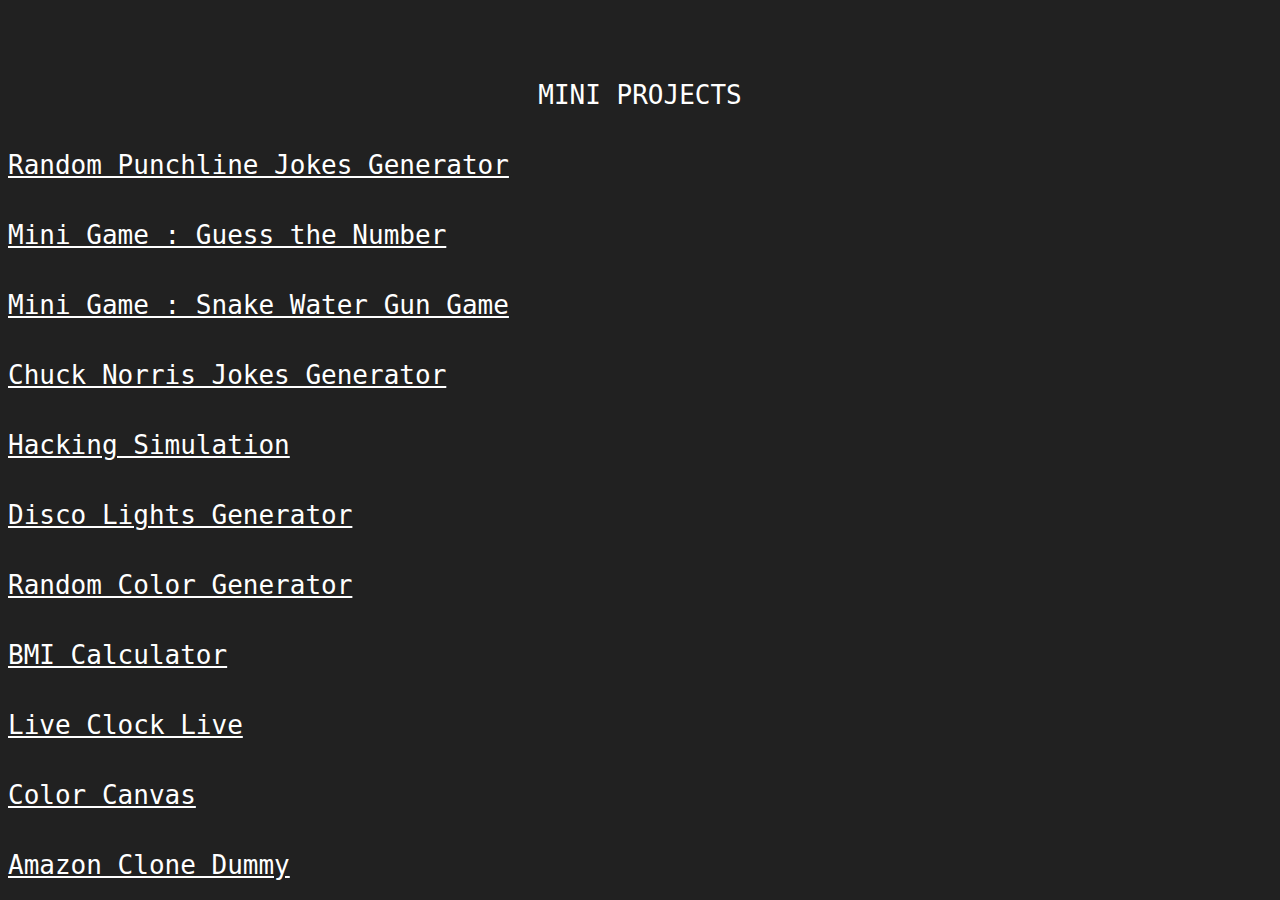
<file: index.html>
<!DOCTYPE html>
<html lang="en">

<head>
  <meta charset="UTF-8">
  <meta name="viewport" content="width=device-width, initial-scale=1.0">
  <title>Mini Projects</title>
  <link rel="stylesheet" href="style.css">
</head>
<body>
  <p>MINI PROJECTS</p>
  <div>
    <a href="Punchline-Jokes/index.html">Random Punchline Jokes Generator</a>
  </div>
  <div>
    <a href="Guess-The-Number/index.html">Mini Game : Guess the Number</a>
  </div>
  <div>
    <a href="Snake-Water-Gun/index.html">Mini Game : Snake Water Gun Game</a>
  </div>
  <div>
    <a href="Chuck-Norris-Jokes/index.html">Chuck Norris Jokes Generator</a>
  </div>
  <div>
    <a href="Hacking-Simulation/">Hacking Simulation</a>
  </div>
  <div>
    <a href="Disco-Lights-Generator/">Disco Lights Generator</a>
  </div>
  <div>
    <a href="Random-Color-Generator/index.html">Random Color Generator</a>
  </div>
  <div> 
    <a href="BMI-Calculator/index.html">BMI Calculator</a>
  </div>
  <div>
    <a href="Live-Clock/index.html">Live Clock Live</a>
  </div>
  <div>
    <a href="Color-Canvas/index.html">Color Canvas</a>
  </div>
  <div>
    <a href="Amazon-Clone/index.html">Amazon Clone Dummy</a>
  </div>
</body>

</html>
</file>
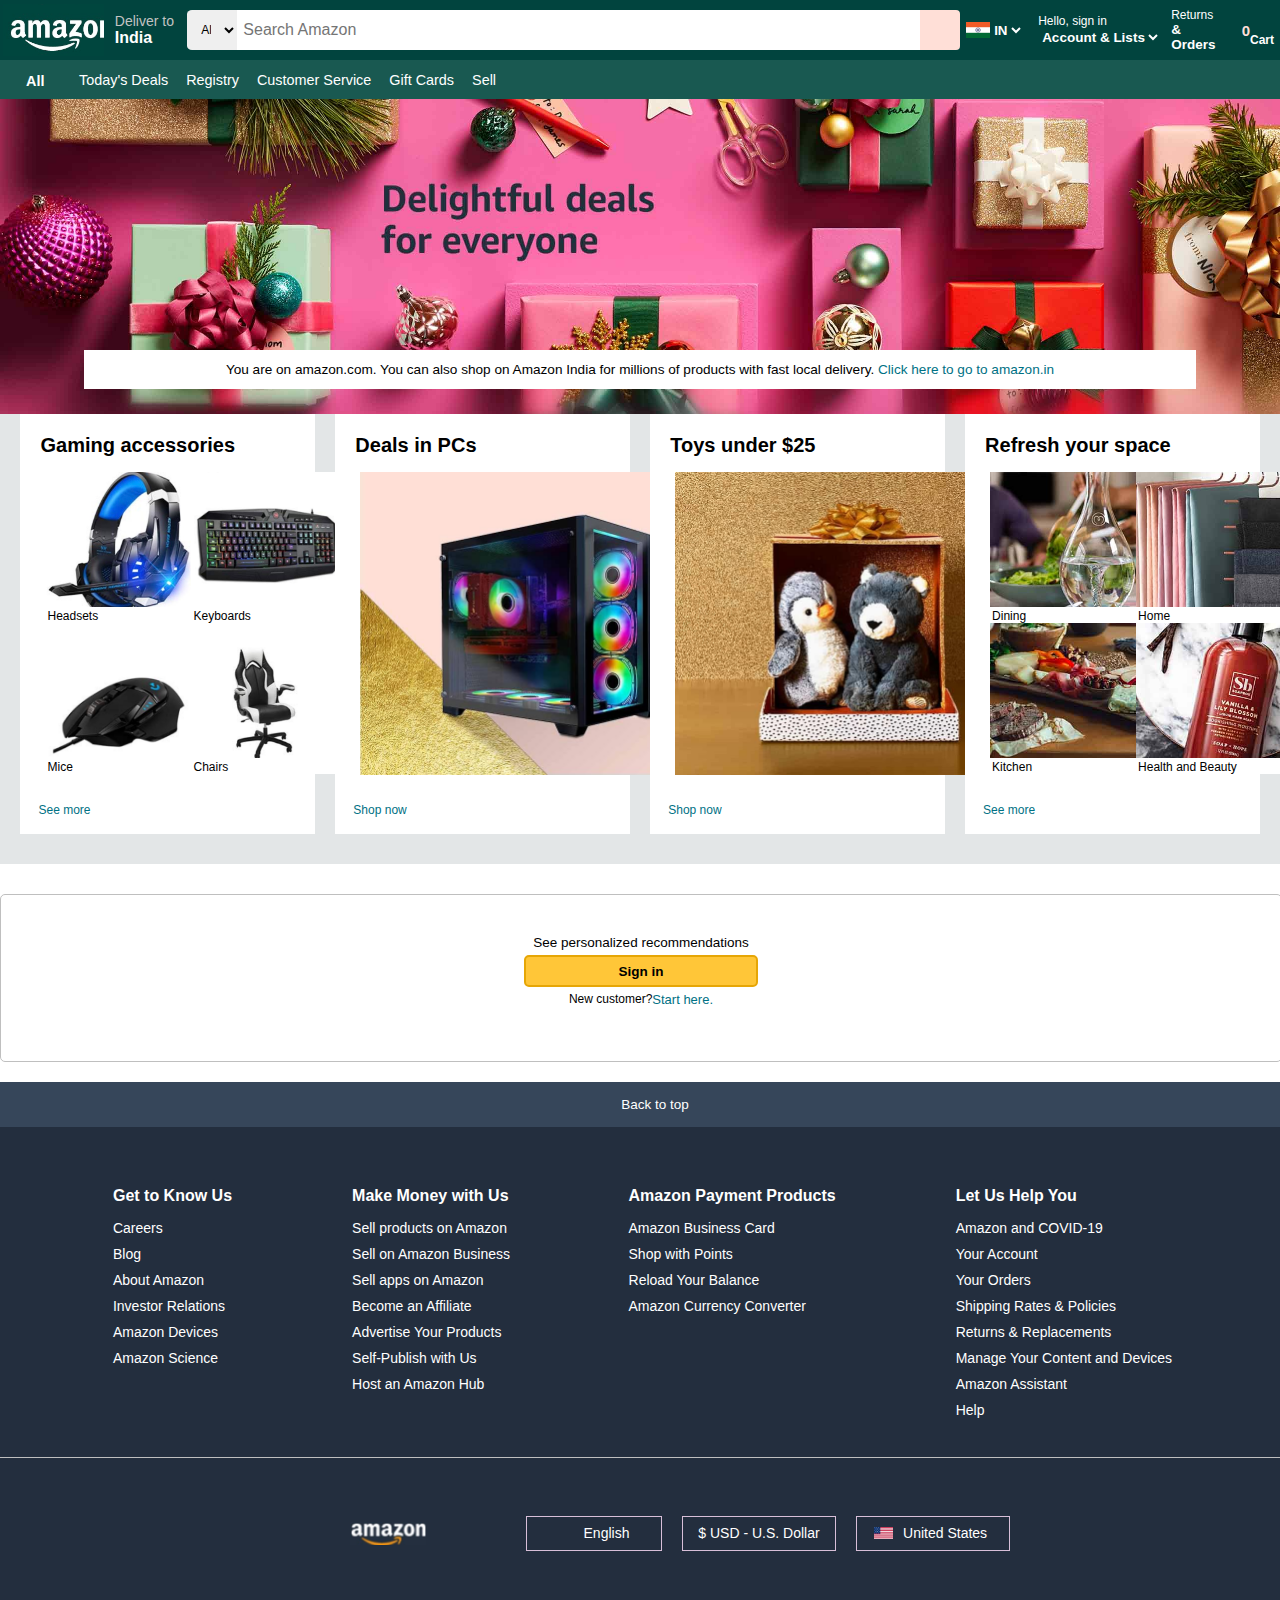
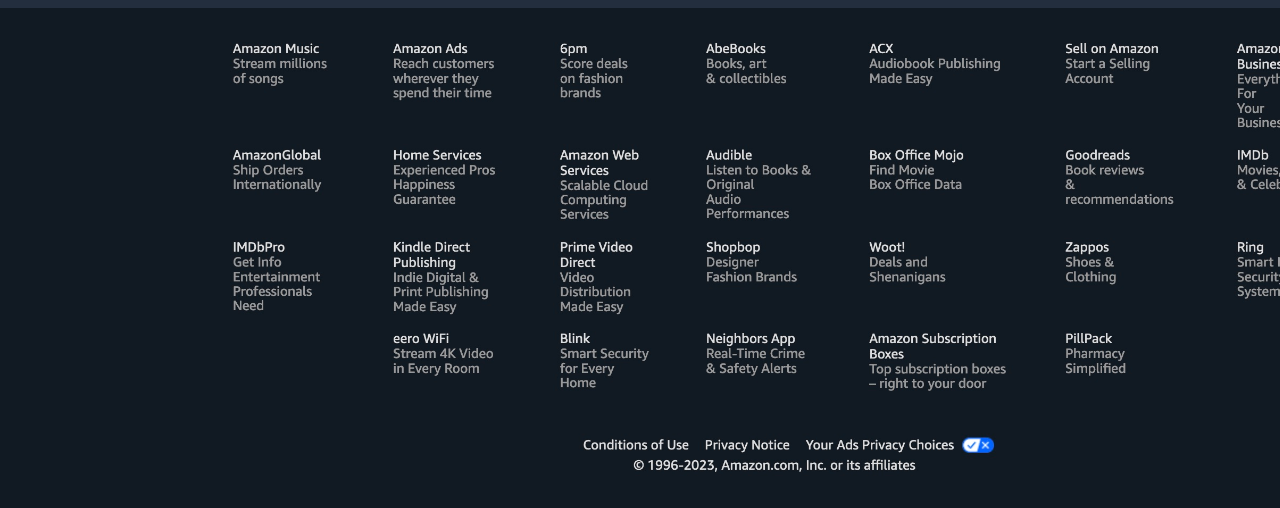
<file: Amazon-Clone/index.html>
<!DOCTYPE html>
<html lang="en">
<head>
  <meta charset="UTF-8">
  <meta name="viewport" content="width=device-width, initial-scale=1.0">
  <title>Amazon Clone</title>
  <link rel="stylesheet" href="style.css">
  <link rel="stylesheet" href="https://cdnjs.cloudflare.com/ajax/libs/font-awesome/6.5.1/css/all.min.css" integrity="sha512-DTOQO9RWCH3ppGqcWaEA1BIZOC6xxalwEsw9c2QQeAIftl+Vegovlnee1c9QX4TctnWMn13TZye+giMm8e2LwA==" crossorigin="anonymous" referrerpolicy="no-referrer">
</head>
<body>
  <header>
    <div class="navbar">
      <div class="amazon-logo border"></div>
      <div class="box1 border">
        <div class="location-icon"><i class="fa-solid fa-location-dot"></i></div>
        <div class="address">
          <div class="deliver"><p>Deliver to</p></div>
          <div class="country"><p>India</p></div>
        </div>
      </div>
      <div class="search-box">
        <div>
          <select class="drop-down">
            <option>All</option>
            <option>Men's</option>
            <option>Women's</option>
            <option>Baby's</option>
          </select>
        </div>
        <div class="Search-bar">
          <input type="text" class="place-holder" placeholder=" Search Amazon">
        </div>
        <div class="search"><i class="fa-solid fa-magnifying-glass" style="font-size:larger;"></i></div>
      </div>
      <div class="box2 border">
        <div class="flag"></div>
        <select class="loc">
          <option>IN</option>
        </select>
      </div>
      <div class="box3 border">
        <div class="hello"><p style="font-size: 12px;">Hello, sign in</p></div>
        <div class="account">
          <select class="account-drop">
            <option>Account & Lists</option>
          </select>
        </div>
      </div>
      <div class="box4 border">
        <div class="returns">Returns</div>
        <div class="orders">& Orders</div>
      </div>
      <div class="checkout border">
        <div class="basket">
          <div class="items"><p>0</p></div>
          <div class="cart"><i class="fa-solid fa-cart-shopping"></i></div>
        </div>
        <div class="cart-text"><p>Cart</p></div>
      </div>
    </div>

    <div class="panel">
      <div class="hamburger border">
        <i class="fa-solid fa-bars"></i>
        <div class="all-text"><p>All</p></div>
      </div>
      <div class="pan border"><p>Today's Deals</p></div>
      <div class="pan border"><p>Registry</p></div>
      <div class="pan border"><p>Customer Service</p></div>
      <div class="pan border"><p>Gift Cards</p></div>
      <div class="pan border"><p>Sell</p></div>
    </div>
  </header>
  <div class="content">
    <div class="hero">
      <div class="hero-msg">
        <p>You are on amazon.com. You can also shop on Amazon India for millions of products with fast local delivery. <a href="https://www.amazon.com/gp/redirect.html/?ie=UTF8&_encoding=UTF8&location=https%3A%2F%2Fwww.amazon.in%2F%3Fref%3Daisgw_intl_stripe_in&source=standards&token=91F73851318D7EEF2C0295B2C04EF4042B988FD2&pd_rd_w=OWLrp&content-id=amzn1.sym.ad7e52ed-7e0b-44e3-85c1-b8a893426b20&pf_rd_p=ad7e52ed-7e0b-44e3-85c1-b8a893426b20&pf_rd_r=0ZHKR3XAKMHYHMBA2T75&pd_rd_wg=lzXpH&pd_rd_r=04225b5b-bfbb-4559-aede-ff16a9a3fc0c&ref_=pd_gw_unk" target="_blank"> Click here to go to amazon.in</a></p>
      </div>
    </div>
    <div class="shop">
      <div class="box 1"><p>Gaming accessories</p>
        <div class="shop-content item1">
          <div>
            <div class="boxrow">
              <div class="small-box">
                <div id="b1item1"></div>
                <div class="txt"><p>Headsets</p></div>
              </div>
              <div class="small-box">
                <div id="b1item2"></div>
                <div class="txt"><p>Keyboards</p></div>
              </div>
            </div>
            <div class="boxrow">
              <div class="small-box">
                <div id="b1item3"></div>
                <div class="txt"><p>Mice</p></div>
              </div>
              <div class="small-box">
                <div id="b1item4"></div>
                <div class="txt"><p>Chairs</p></div>
              </div>
            </div>
          </div>
        </div>
        <div class="link">
          <a href="https://www.amazon.com/b/?_encoding=UTF8&node=23508887011&ref_=pd_gw_unk">See more</a>
        </div>
      </div>
      <div class="box 2"><p>Deals in PCs</p>
        <div class="shop-content item2">

        </div>
        <div class="link">
          <a href="https://www.amazon.com/gp/goldbox/?ie=UTF8&deals-widget=%7B%22version%22%3A1%2C%22viewIndex%22%3A0%2C%22presetId%22%3A%2219A70421F1B18305BA3C837E25E8FDF9%22%2C%22departments%22%3A%5B%22541966%22%5D%2C%22sorting%22%3A%22FEATURED%22%7D&ref_=pd_gw_unk#dealsGridLinkAnchor">Shop now</a>
        </div>
      </div>
      <div class="box 3"><p>Toys under $25</p>
        <div class="shop-content item3">

        </div>
        <div class="link">
          <a href="https://www.amazon.com/s/?_encoding=UTF8&k=toys&rh=p_36:-2500&ref_=pd_gw_unk">Shop now</a>
        </div>
      </div>
      <div class="box 4"><p>Refresh your space</p>
        <div class="shop-content item4">
          <div>
            <div class="boxrow">
              <div class="small-box">
                <div id="b4item1"></div>
                <div class="txt"><p>Dining</p></div>
              </div>
              <div class="small-box">
                <div id="b4item2"></div>
                <div class="txt"><p>Home</p></div>
              </div>
            </div>
            <div class="boxrow">
              <div class="small-box">
                <div id="b4item3"></div>
                <div class="txt"><p>Kitchen</p></div>
              </div>
              <div class="small-box">
                <div id="b4item4"></div>
                <div class="txt"><p>Health and Beauty</p></div>
              </div>
            </div>
          </div>
        </div>
        <div class="link">
          <a href="https://www.amazon.com/gp/goldbox/?ie=UTF8&ref_=nav_cs_gb&deals-widget=%7B%22version%22%3A1%2C%22viewIndex%22%3A0%2C%22presetId%22%3A%22957D18D8132C0FCBA2EA0F57FEB9A3F8%22%2C%22departments%22%3A%5B%221055398%22%5D%2C%22sorting%22%3A%22BY_SCORE%22%7D">See more</a>
        </div>
      </div>
      </div>
    </div>
  </div>
  <div>
    <div id="foot">
      <div class="info">
        <div style="display: flex; justify-content: center;">
          <p style="font-size: 13.5px;">
            See personalized recommendations
          </p>
        </div>
        <div class="Sign" style="display: flex; justify-content: center;">
          <p>
            Sign in
          </p>
        </div>
        <div>
          <p style="font-size: 12px; display: flex; justify-content: center;">New customer? <a href="https://www.amazon.com/ap/register?openid.mode=checkid_setup&openid.ns=http%3A%2F%2Fspecs.openid.net%2Fauth%2F2.0&openid.return_to=https%3A%2F%2Fwww.amazon.com%2Fref%3Drhf_sign_in&openid.assoc_handle=usflex">Start here.</a></p>
        </div>
      </div>
    </div>
    <div class="top">
      <a href="index.html">Back to top</a>
    </div>
  </div>
  <div class="about">
    <div class="about-amazon">
      <p class="heading">
        Get to Know Us
      </p>
      <p class="written">Careers</p>
      <p class="written">Blog</p>
      <p class="written">About Amazon</p>
      <p class="written">Investor Relations</p>
      <p class="written">Amazon Devices</p>
      <p class="written">Amazon Science</p>
    </div>
    <div class="about-amazon">
      <p class="heading">
        Make Money with Us
      </p>
      <p class="written">Sell products on Amazon</p>
      <p class="written">Sell on Amazon Business</p>
      <p class="written">Sell apps on Amazon</p>
      <p class="written">Become an Affiliate</p>
      <p class="written">Advertise Your Products</p>
      <p class="written">Self-Publish with Us</p>
      <p class="written">Host an Amazon Hub </p>
    </div>
    <div class="about-amazon">
      <p class="heading">
        Amazon Payment Products
      </p>
      <p class="written">Amazon Business Card</p>
      <p class="written">Shop with Points</p>
      <p class="written">Reload Your Balance</p>
      <p class="written">Amazon Currency Converter</p>
    </div>
    <div class="about-amazon">
      <p class="heading">
        Let Us Help You
      </p>
      <p class="written">Amazon and COVID-19</p>
      <p class="written">Your Account</p>
      <p class="written">Your Orders</p>
      <p class="written">Shipping Rates & Policies</p>
      <p class="written">Returns & Replacements</p>
      <p class="written">Manage Your Content and Devices</p>
      <p class="written">Amazon Assistant</p>
      <p class="written">Help</p>
    </div>
  </div>
  <footer>
    <div class="end">
      <div class="amazon-end-logo"></div>
      <div class="language">
        <div class="globe"><i class="fa-solid fa-globe"></i></div>
        <div class="eng">English</div>
      </div>
      <div class="currency">$ USD - U.S. Dollar</div>
      <div class="usa">
        <div class="us-flag"></div>
        <div class="states">United States</div>
      </div>
    </div>
    <div class="copyright"></div>
  </footer>
</body>
</html>
</file>
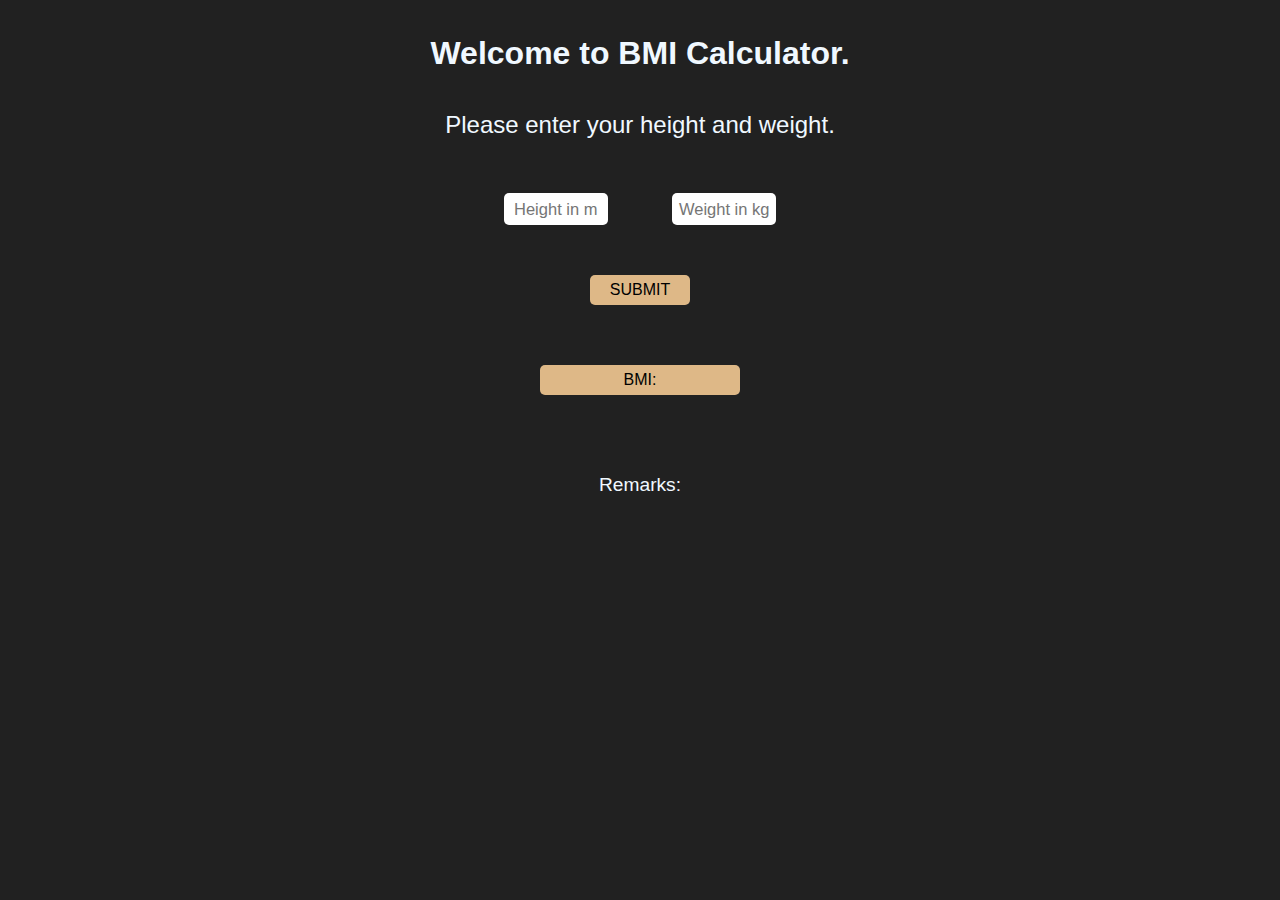
<file: BMI-Calculator/index.html>
<!DOCTYPE html>
<html lang="en">
<head>
  <meta charset="UTF-8">
  <meta name="viewport" content="width=device-width, initial-scale=1.0">
  <title>BMI-Calculator</title>
  <link rel="stylesheet" href="style.css">
</head>
<body>
  <h1 id="welcomeMessage">
    Welcome to BMI Calculator.
  </h1>
  <p id="prompt">
    Please enter your height and weight.
  </p>
  <div id="details">
    <input type="text" id="height" placeholder="Height in m">
    <input type="text" id="weight" placeholder="Weight in kg">
  </div>
  <div id="submitButton">
    <p>SUBMIT</p>
  </div>
  <div id="results">
    <p id="result">BMI: </p>
  </div>
  <div id="remarks">
    <p>
      Remarks: 
    </p>
  </div>
</body>
<script src="script.js"></script>
</html>
</file>
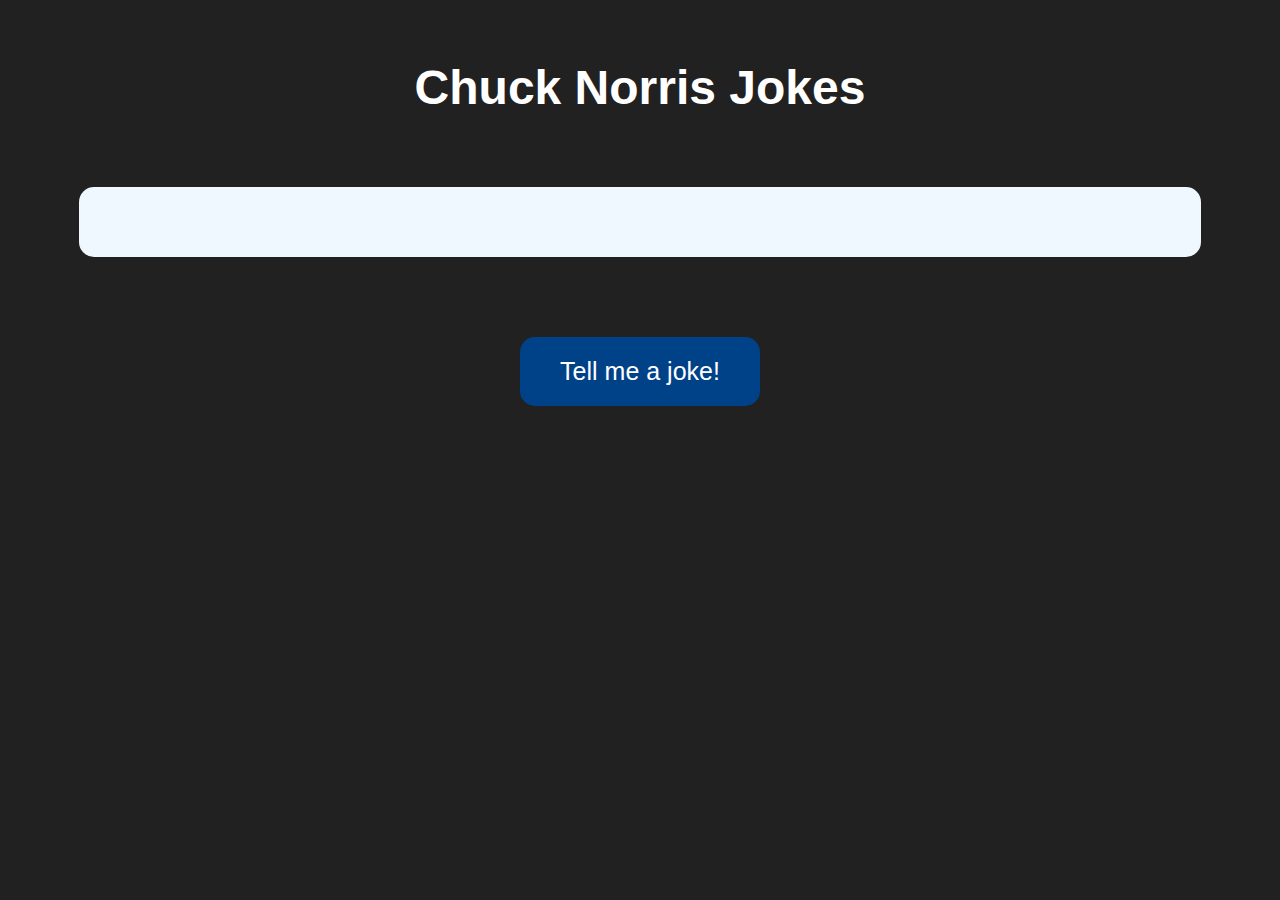
<file: Chuck-Norris-Jokes/index.html>
<!DOCTYPE html>
<html lang="en">
  <head>
    <meta charset="UTF-8" />
    <meta name="viewport" content="width=device-width, initial-scale=1.0" />
    <title>Random Jokes</title>
    <link rel="stylesheet" href="style.css" />
  </head>
  <body>
    <div class="heading">
      <h1>Chuck Norris Jokes</h1>
    </div>
    <div class="textArea">
      <input type="text" id="textBox" disabled />
    </div>
    <div class="button">
      <button type="button" id="newJoke">Tell me a joke!</button>
    </div>
    <script src="script.js"></script>
  </body>
</html>
</file>
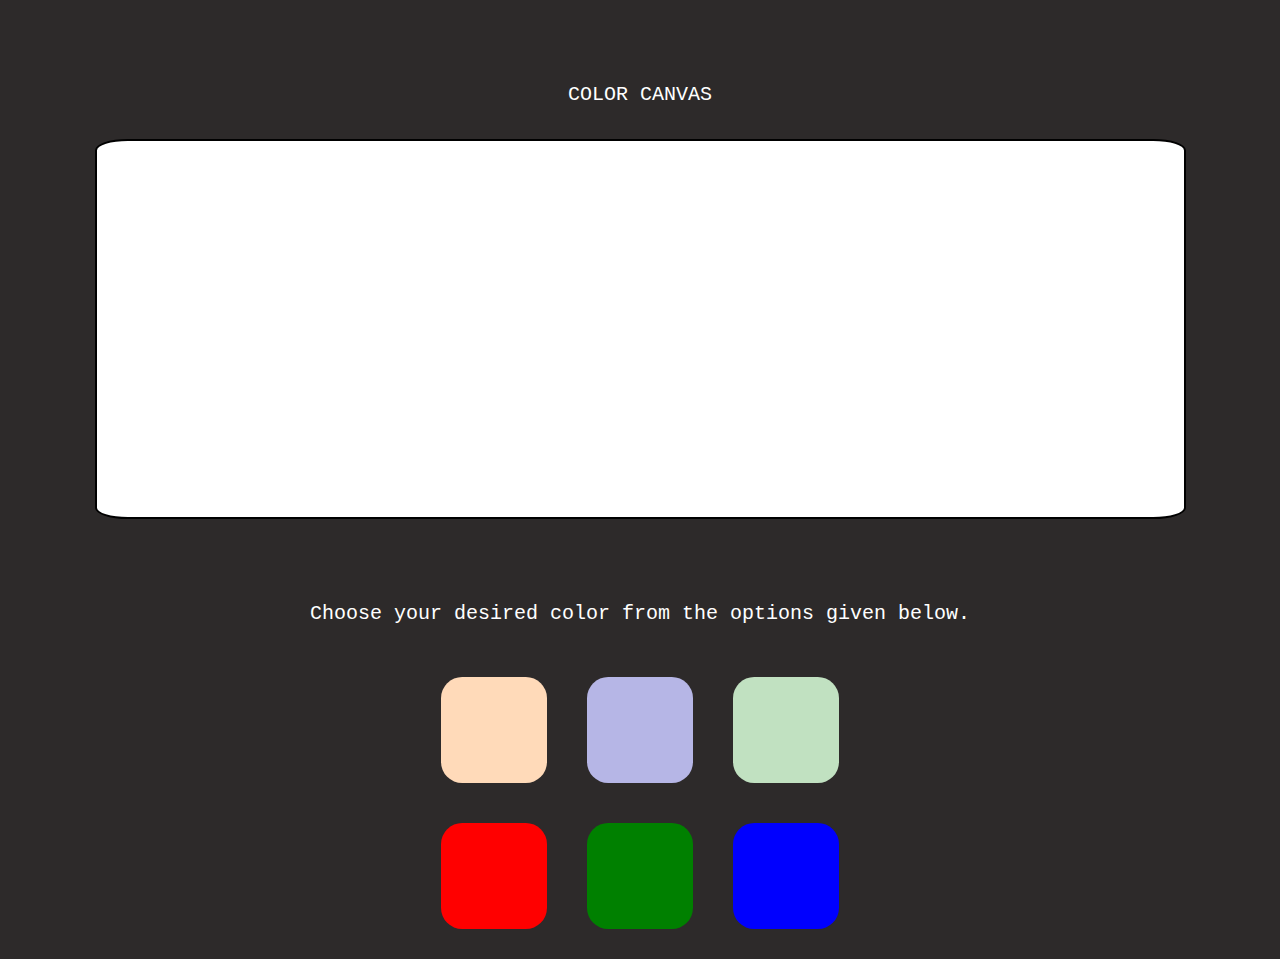
<file: Color-Canvas/index.html>
<!DOCTYPE html>
<html lang="en">
<head>
    <meta charset="UTF-8">
    <meta name="viewport" content="width=device-width, initial-scale=1.0">
    <title>BG Change</title>
    <link rel="stylesheet" href="style.css">

    <!-- If we wish to use link the JS file in the header
    <script src="script.js" defer></script> -->

</head>
<body style="background-color: rgb(45, 42, 42);">
    <div>
        <p>
            COLOR CANVAS
        </p>
    </div>
    <!-- Create the display screen to see the colors. -->
    <div id="canvas"><div id="Display"> </div></div> 
    <div>
        <p>
            Choose your desired color from the options given below.
        </p>
    </div>
    <!-- Create the different buttons/switches to change the color -->
    <div class="switches"> 
        <div id="Peach" class="button"></div> 
        <div id="Lavender" class="button"></div>
        <div id="Pastel-Green" class="button"></div>
    </div>
    <div class="switches">
        <div id="Red" class="button"></div>
        <div id="Green" class="button"></div>
        <div id="Blue" class="button"></div>
    </div>
    <script src="script.js" defer></script>
</body>

</html>
</file>
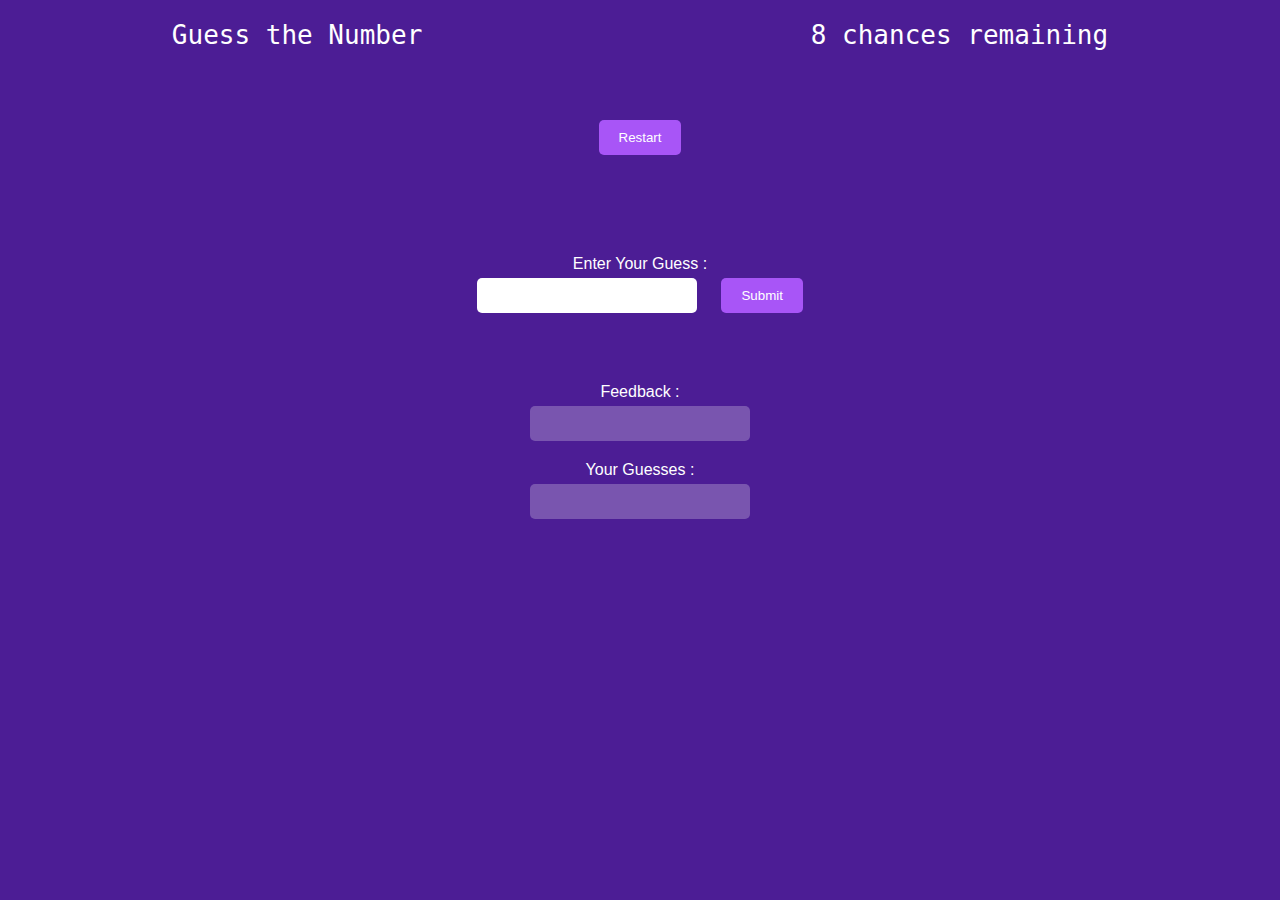
<file: Guess-The-Number/index.html>
<!DOCTYPE html>
<html lang="en">
  <head>
    <meta charset="UTF-8" />
    <meta name="viewport" content="width=device-width, initial-scale=1.0" />
    <title>Guess the Number Game</title>
    <link rel="stylesheet" href="style.css" />
  </head>
  <body>
    
    <div class="container">
      <div class="gameHeader">
        <span id="gameTitle">Guess the Number</span>
        <span id="chancesRemaining">8 chances remaining</span>
        <br />
      </div>

      <button id="startButton">Restart</button>
      <div class="input-group">
        <label for="guessInput">Enter Your Guess :</label>
        <input type="text" id="guessInput" autocomplete="off" />
        <button id="submitGuess">Submit</button>
      </div>

      <div class="input-group">
        <label for="feedback">Feedback :</label>
        <input type="text" id="feedback" disabled />
      </div>

      <div class="input-group">
        <label for="guesses">Your Guesses :</label>
        <input type="text" id="guesses" disabled />
      </div>
    </div>

    <script src="script.js"></script>
  </body>
</html>
</file>
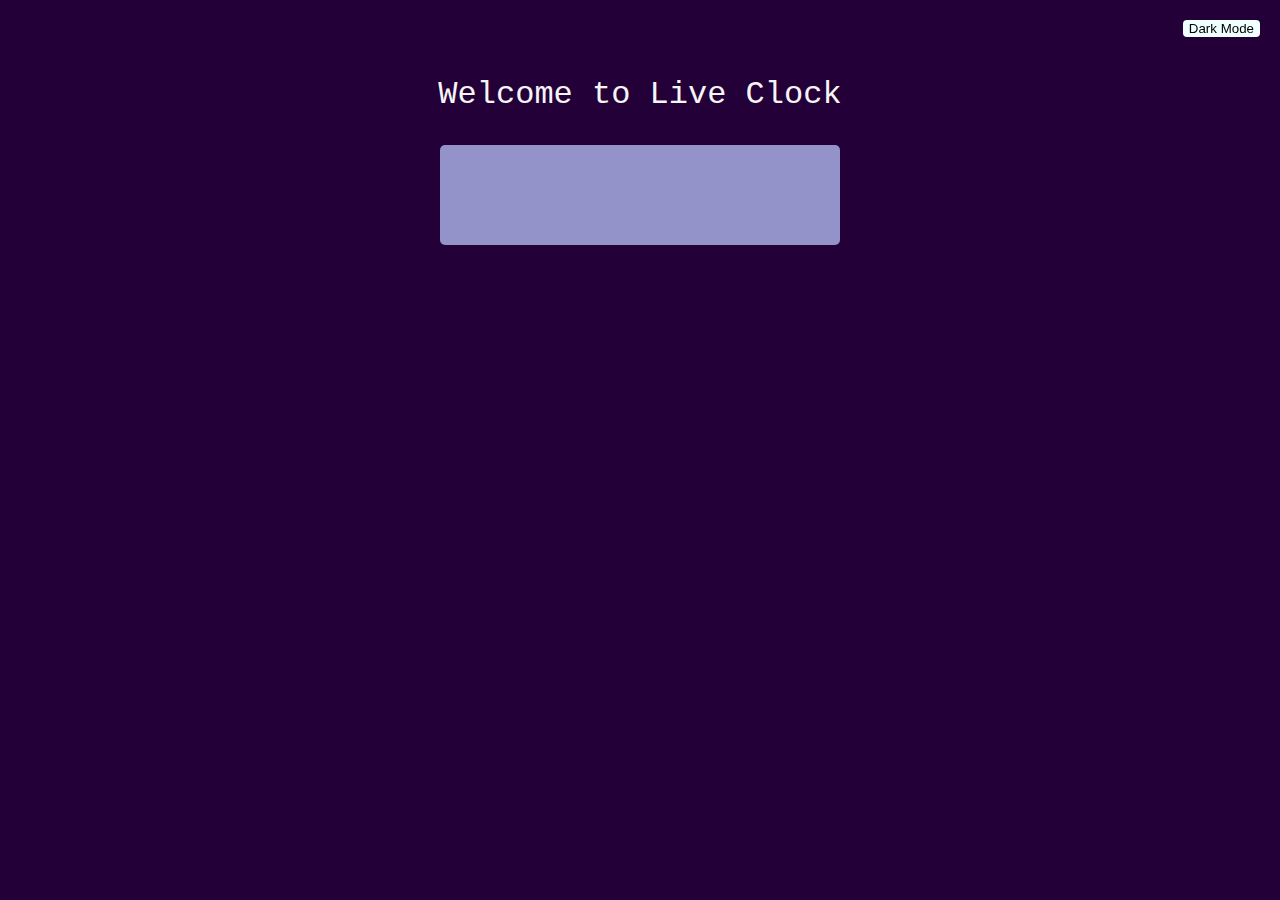
<file: Live-Clock/index.html>
<!DOCTYPE html>
<html lang="en">
<head>
  <meta charset="UTF-8">
  <meta name="viewport" content="width=device-width, initial-scale=1.0">
  <link rel="stylesheet" href="style.css">
  <title>Live Clock</title>
</head>
<body>
  <button id="darkMode">Dark Mode</button> 
  <br>
  <br>
<p>Welcome to Live Clock</p>
<div id="clock">
  <div id="clock-body"><p id="time"></p></div>
</div>
</body>
<script src="script.js" ></script>
</html>
</file>
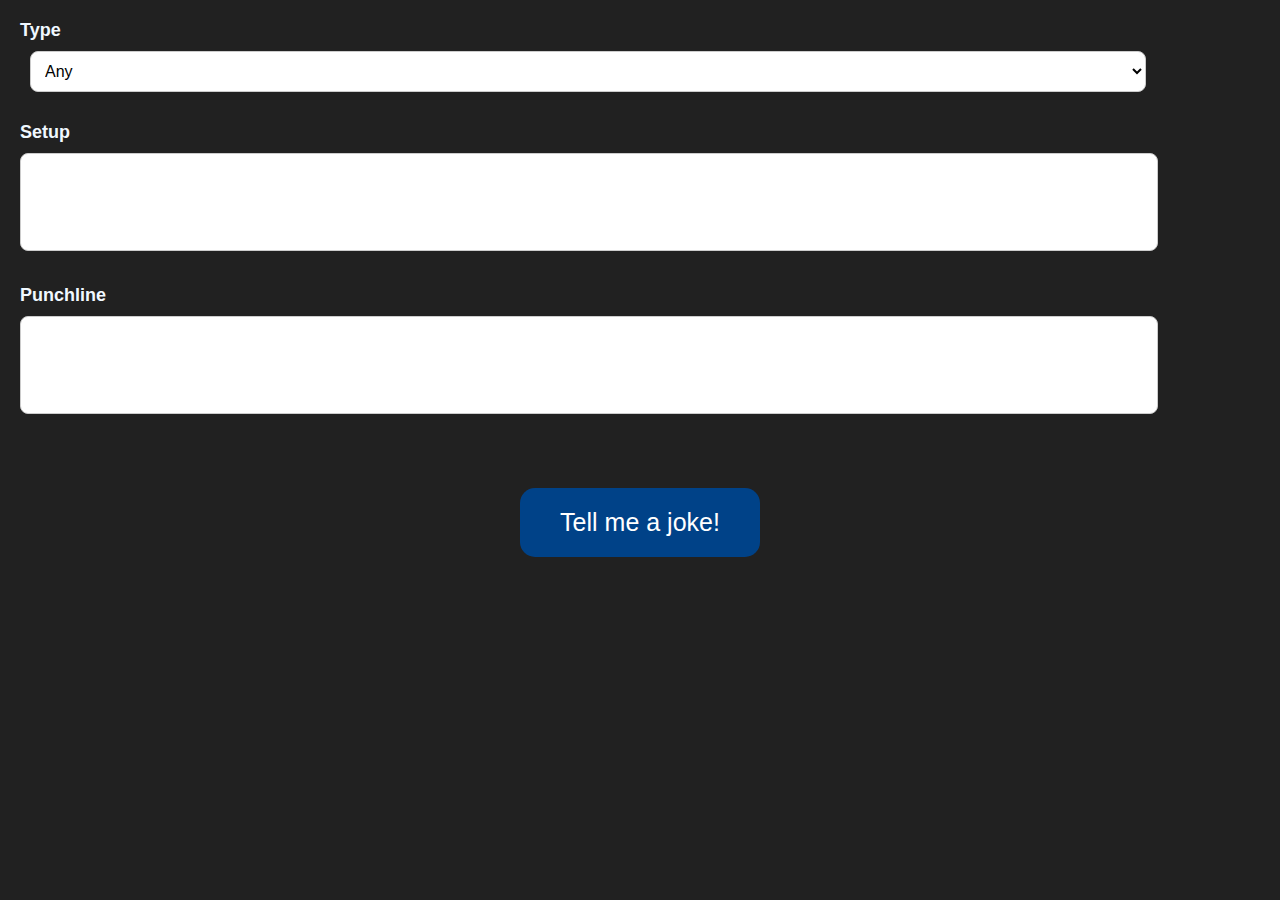
<file: Punchline-Jokes/index.html>
<!DOCTYPE html>
<html lang="en">
  <head>
    <meta charset="UTF-8" />
    <meta name="viewport" content="width=device-width, initial-scale=1.0" />
    <title>Punchline Jokes</title>
    <link rel="stylesheet" href="style.css" />
  </head>
  <body>
    <div class="container">
      <label for="jokeType">Type</label>
      <select id="jokeType">
        <option value="any">Any</option>
        <option value="general">General</option>
        <option value="programming">Programming</option>
        <option value="knock-knock">Knock-Knock</option>
        <option value="dad">Dad</option>
      </select>
    </div>
    <div class="container">
      <label for="setup">Setup</label>
      <textarea id="setup" rows="4" readonly></textarea>
    </div>
    <div class="container">
      <label for="punchline">Punchline</label>
      <textarea id="punchline" rows="4" readonly></textarea>
    </div>
    <div class="button">
      <button type="button" id="newJoke">Tell me a joke!</button>
    </div>

    <script src="script.js"></script>
  </body>
</html>
</file>
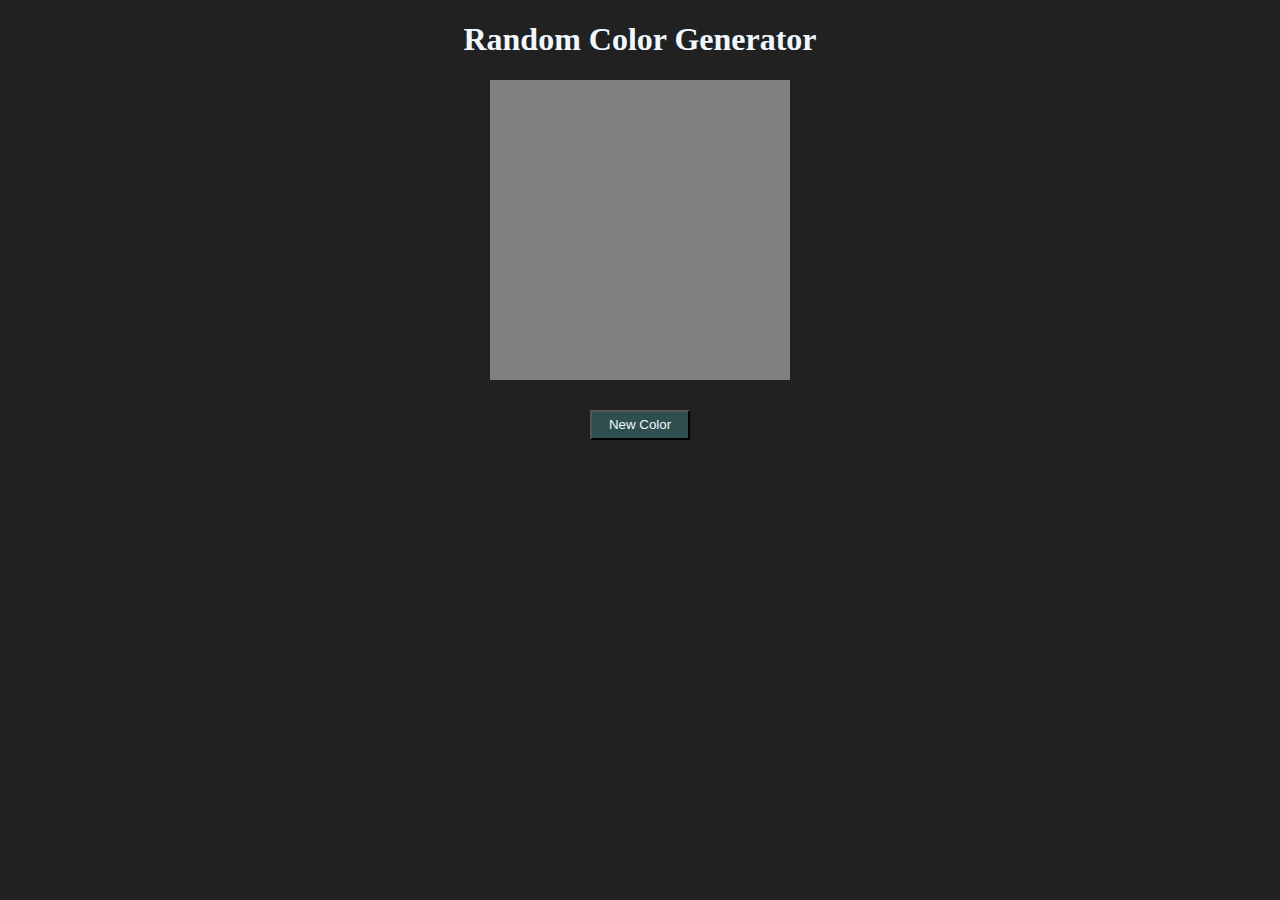
<file: Random-Color-Generator/index.html>
<!DOCTYPE html>
<html lang="en">
<head>
  <meta charset="UTF-8">
  <meta name="viewport" content="width=device-width, initial-scale=1.0">
  <title>Document</title>
  <link rel="stylesheet" href="style.css">
</head>
<body>
  <h1>Random Color Generator</h1>
  <div class="container">
    <div id="box">
    </div>
  </div>
    <div class="butt">
      <button type="button">
        New Color
      </button>
    </div>
  <script src="script.js"></script>
</body>
</html>
</file>
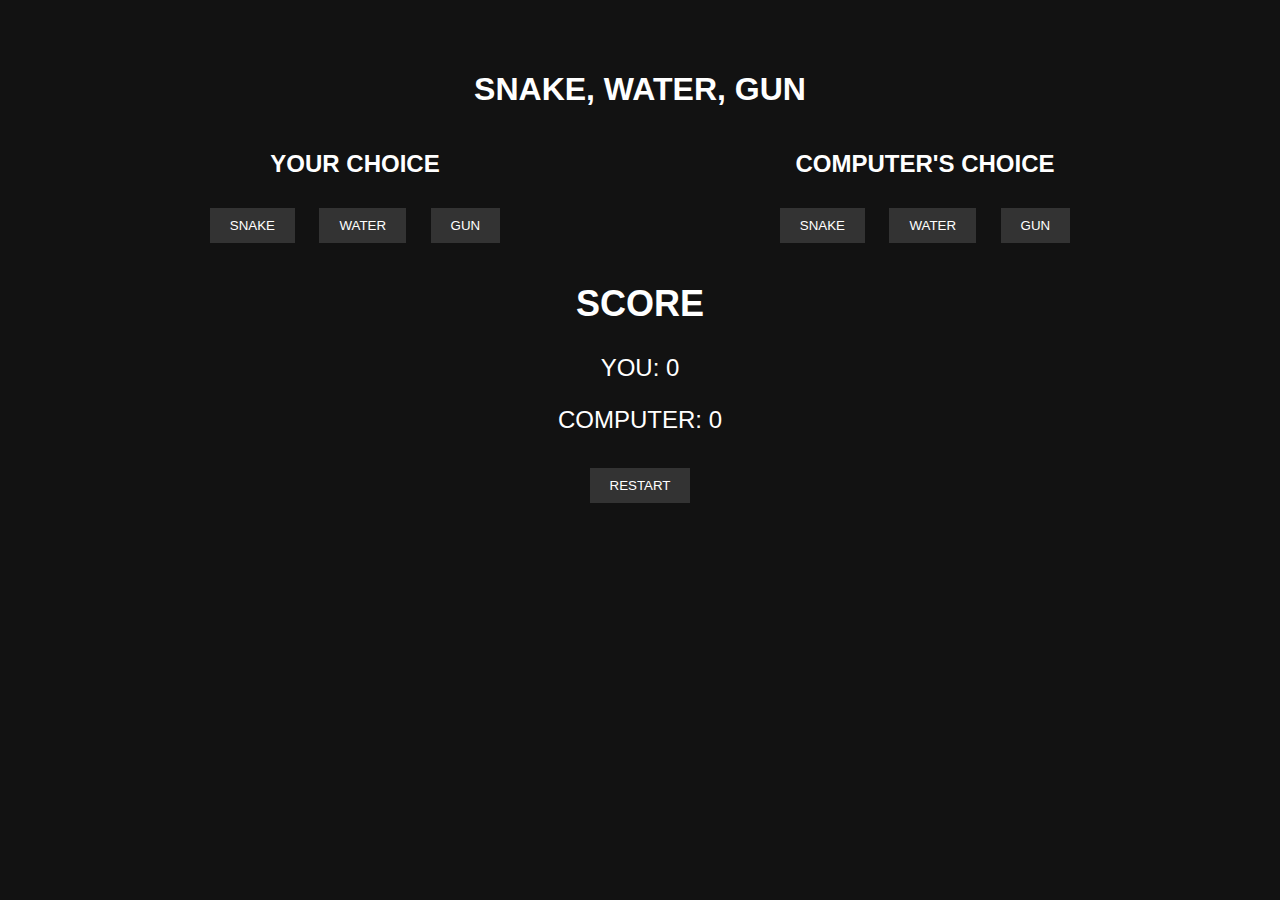
<file: Snake-Water-Gun/index.html>
<!DOCTYPE html>
<html lang="en">
<head>
<meta charset="UTF-8">
<meta name="viewport" content="width=device-width, initial-scale=1.0">
<title>Snake, Water, Gun</title>
<link rel="stylesheet" href="style.css">
</head>
<body>
<div class="game-container">
    <h1>SNAKE, WATER, GUN</h1>
    <div class="choices">
        <div id="user-choice">
            <h2>YOUR CHOICE</h2>
            <div>
            <button id="snake">SNAKE</button>
            <button id="water">WATER</button>
            <button id="gun">GUN</button>
            </div>
        </div>
        <div id="computer-choice">
            <h2>COMPUTER'S CHOICE</h2>
            <div>
            <button id="snake">SNAKE</button>
            <button id="water">WATER</button>
            <button id="gun">GUN</button>
            </div>
        </div>
    </div>
    <div class="score">
        <h2>SCORE</h2>
        <p>YOU: <span id="user-score"></span></p>
        <p>COMPUTER: <span id="computer-score"></span></p>
    </div>
    <button id="restart">RESTART</button>
</div>
<script src="script.js"></script>
</body>
</html>
</file>
<file: style.css>
*{
  margin-top: 40px;
}

p{
  text-align: center;
  color: white;
  font-family: monospace;
  font-size:xx-large;
}

body{
  background-color: #212121;
}

a{
  text-align: center;
  color: white;
  font-family: monospace;
  font-size:xx-large;
}
</file>
<file: Amazon-Clone/style.css>
*{
  margin: 0px;
  font-family: Arial, Helvetica, sans-serif;
  border: border-box;
}

/* Navbar */

.navbar{
  background-color: #01443E;
  height: 60px;
  display: flex;
  align-items: center;
  justify-content: space-evenly;
}

.amazon-logo{
  height: 50px;
  width : 113px;
  background-image: url(Images/Amazon_Logo.jpg);
  background-size:cover;
  display: flex;
  margin-left: 3px;
}

.border{
  border: 1px solid transparent;
}

.border:hover{
  border: 1px solid white;
}

.box1{
  padding-left: 5px;
  height: 50px;
  width: 87px;
  display: flex;
}

.location-icon{
  height: 20px;
  width: 20;
  margin-top: 20px;
  color: white ;
}

.deliver{
  height: 14px;
  margin-left: 5px;
  margin-top: 8px;
  font-size: 14px;
  color: rgb(195, 195, 195);
}

.country{
  margin-top: 2px;
  margin-left: 5px;
  font-weight: bold;
  color:white
}

.search-box{
  /* background-color: blue; */
  width: 884px;
  height: 40px;
  display: flex;
  align-items: center;
  justify-content: space-evenly;
}

.Search-bar{
  width: 100%;
}

.drop-down{
  height: 40px;
  width: 50px;
  font-size: 12px;
  padding: 10.35px;
  border-style: none;
  border-radius: 0%;
  border-top-left-radius: 10%;
  border-bottom-left-radius: 10%;
}

.place-holder{
  height: 38px;
  font-size: 1rem;
  border-style: none;
  width: 100%;
}

.search{
  width: 45px;
  height: 40px;
  background-color: #FFDFD7;
  border-top-right-radius: 10%;
  border-bottom-right-radius: 10%;
  display: flex;
  align-items: center;
  justify-content: center;
}

.search:hover{
  background-color: #FFCBBC;
}

.box2{
  padding: 5px;
  height: 33px;
  width: 60px;
  display: flex;
  align-items: center;
}

.flag{
  width: 24.31px;
  height: 16.2px;
  background-image: url(Images/India.jpg);
  background-size:cover;
  display: flex;
  align-items: center;
  justify-content: center;
}

.loc{
  font-weight: bolder;
  border-style: none;
  background-color: #01443E;
  color: white;
}

.box3{
  padding: 7px;
  padding-right: 12px;
  width: 114px;
  color: white;
}

.hello{
  font-size: 12px;
}

.account-drop{
  font-size: 13.5px;
  font-weight: bolder;
  border-style: none;
  background-color: #01443E;
  color: white;
}

.box4{
  padding: 5px;
  color: white;
}

.returns{
  font-size: 12px;
}

.orders{
  font-size: 13.5px;
  font-weight: bolder;
}

.checkout{
  height: 40px;
  color: white;
  font-size: 20px;
  display: flex;
  padding: 5px;
  align-items: center;
}

.items{
  padding-left: 8px;
  font-size: 15px;
  color: #FFDFD7;
  font-weight:600;
}

.cart-text{
  padding-top: 20px;
  font-size: 12px;
  font-weight: bold;
}

/* Panel */

.panel{
  padding-left: 11px;
  display: flex;
  align-items: center;
  height: 39px;
  width: 100%;
  background-color: #195951;
}

.hamburger{
  padding: 9px;
  padding-bottom: 7px;
  padding-right: 8px;
  display: flex;
  align-items: center;
  color: white;
  width: 40px;
}

.all-text{
  font-size: 0.9rem;
  padding-left: 5px;
  font-weight: 700;
}

.pan{
  display: flex;
  color: white;
  align-content: center;
  font-size: 0.9rem;
  padding: 8px;
  padding-top: 9px;
  padding-bottom: 9px;
}

.hero{
  width: 100%;
  height: 600px;
  background-image:url(Images/Hero\ Image.jpg);
  background-size: cover;
  align-items: center;
  display: flex;
  align-items: flex-end;
  justify-content: center;
}

.hero-msg{
  font-size: 0.85rem;
  width: 85%;
  background-color: white;
  padding: 12px;
  display: flex;
  align-items: center;
  justify-content: center;
  bottom: 310px;
  position: relative;
}

.hero-msg a{
  position: relative;
  color: #007184;
  text-decoration: none;
}

.content{
  height: 765px;
  width: 100%;
}

.shop{
  position: relative;
  bottom: 285px;
  background-color: #E3E6E7;
  height: 450px;
  width: 100%;
  display: flex;
  justify-content: space-evenly;
}

.box{
  width: 23%;
  height:420px;
  border: #01443E;
  background-color: white;
}

.box p{
  padding: 20px;
  padding-bottom: 15px;
  font-size: 20px;
  font-weight: 900;
}

.shop-content{
  width: 292px;
  height: 303px;
  margin: 25px;
  margin-top: 0px;
}


.link a{
  padding-left: 18px;
  font-size: 12px;
  text-decoration: none;
  color: #007184;
}

.item2{
  background-image: url(Images/CPU.jpg);
  background-size: cover;
}

.item3{
  background-image: url(Images/Teddy.jpg);
  background-size: cover;
}

.boxrow{
  width: 292;
  height: 151px;
  display: flex;
}

.small-box{
  background-color: white;
  width: 146px;
  height: 151px;
}

.txt p{
  padding: 2px;
  color: black;
  font-size: 12px;
  font-style: normal;
  font-weight: normal;
}

#b1item1{
  height:135px;
  background-image: url(Images/Headphones.jpg);
  background-size: cover;
}

#b1item2{
  height:135px;
  background-image: url(Images/K.jpg);
  background-size: cover;
}

#b1item3{
  height:135px;
  background-image: url(Images/MOUSE.jpg);
  background-size: cover;
}

#b1item4{
  height:135px;
  background-image: url(Images/Chairr.jpg);
  background-size: cover;
}

#b4item1{
  height:135px;
  background-image: url(Images/Dining.jpg);
  background-size: cover;
}

#b4item2{
  height:135px;
  background-image: url(Images/Home.jpg);
  background-size: cover;
}

#b4item3{
  height:135px;
  background-image: url(Images/Kitchen.jpg);
  background-size: cover;
}

#b4item4{
  height:135px;
  background-image: url(Images/H&B.jpg);
  background-size: cover;
}

#foot{
  border: rgb(191, 191, 191) solid 0.5px;
  border-radius: 5px;
  padding-top: 40px;
  margin-top: 30px;
  margin-bottom: 20px;
  background-color: white;
  height: 126px;
  width: 100%;
  display: flex;
  justify-content: center;
}

.info{
  justify-content: center;
  align-items: center;
}

.info a{
  font-size: 13px;
  text-decoration: none;
  color: #007184;
}

.Sign{
  margin: 5px;
  width: 230px;
  height: 28px;
  border: #E6A606 solid 2px;
  border-radius: 5px;
  background-color:#FFC638;
  display: flex;
  align-items: center;
  font-size: 13.5px;
  font-weight: 900;
}

.top{
  width: 100%;
  color: white;
  background-color: #36465A;
  padding: 15px;
  display: flex;
  justify-content: center;
}

.top a{
  color: white;
  text-decoration: none;
  font-size: 13.5px;
}

.about{
  background-color: #232E3E;
  width: 100%;
  height: 330px;
  font-size: 14px;
  display: flex;
  justify-content: center;
}

.heading{
  font-size: 16px;
  font-weight: 800;
  padding: 10px;
  justify-content: center;
}

.written{
  padding: 5px;
  padding-left: 10px;
}

.about-amazon{
  color: white;
  margin: 50px;
}

.end{
  width: 100%;
  height: 150px;
  background-color: #232E3E;
  border-top: rgb(191,191,191) solid 0.5px;
  display: flex;
  align-items: center;
  justify-content: center;
}

.amazon-end-logo{
  width: 76px;
  height: 23px;
  background-image: url(Images/AMA.jpg);
  background-size: cover;
  margin: 100px;
}

.language{
  width: 110px;
  height: 21px;
  padding-left: 12px;
  padding-right: 12px;
  padding-top: 6px;
  padding-bottom: 6px;
  border: thistle solid 0.3px;
  display: flex;
  justify-content: center;
  align-items: center;
  margin-right: 20px;
}

.globe
{
  color: white;
  width: 15px;
  height: 15px;
}

.eng{
  color: white;
  font-size: 14px;
  padding-left: 10px;
}

.currency{
  width: 140px;
  height: 21px;
  padding: 6px;
  border: thistle solid 0.3px;
  display: flex;
  justify-content: center;
  align-items: center;
  color: white;
  font-size: 14px;
  margin-right: 20px;
}

.usa{
  width: 140px;
  height: 21px;
  padding: 6px;
  border: thistle solid 0.3px;
  display: flex;
  justify-content: center;
  align-items: center;
  color: white;
  font-size: 14px;
  margin-right: 20px;
}

.us-flag{
  width: 19.2px;
  height: 11.52px;
  background-image: url(Images/flag-Stars-and-Stripes-May-1-1795.webp);
  background-size: cover;
  margin-right: 10px;
  margin-left: -5px;
}

.copyright{
  width: 100%;
  height: 500px;
  background-image: url(Images/END.jpg);
  background-size: cover;
}
</file>
<file: BMI-Calculator/style.css>
*{
  font-family: 'Segoe UI', Tahoma, Geneva, Verdana, sans-serif;
}

body{
  background-color: #212121;
  text-align: center;
  display: flex;
  flex-direction: column;
  align-items: center;
  justify-content: center;
  margin: 20px;
}

h1{
  color: aliceblue;
  text-align: center;
  display: flex;
  flex-direction: column;
  margin: 15px;
}

#prompt{
  font-size: x-large;
  color: aliceblue;
}

#details{
  margin-bottom: 20px;
}

input{
  border-radius: 5px;
  border-style: none;
  margin: 30px;
  width: 100px;
  height: 30px;
  justify-content: center;
  text-align: center;
  font-size:1.5cap;
}

#submitButton{
  border-radius: 5px;
  display: flex;
  align-items: center;
  justify-content: center;
  background-color: burlywood;
  height: 30px;
  width: 100px;
  margin-bottom: 60px;
}

#results{
  border-radius: 5px;
  display: flex;
  align-items: center;
  justify-content: center;
  background-color: burlywood;
  height: 30px;
  width: 200px;
  margin-bottom: 60px;
}

#result{
}

#remarks{
  font-size: larger;
  color: aliceblue;
}
</file>
<file: Chuck-Norris-Jokes/style.css>
body {
  padding: 20px;
  background-color: #212121;
  color: white; /* Assuming you want white text for better contrast */
}

.heading{
  display: flex;
  align-items: center;
  justify-content: center;
  font-family: 'Lucida Sans', 'Lucida Sans Regular', 'Lucida Grande', 'Lucida Sans Unicode', Geneva, Verdana, sans-serif;
  font-size: x-large;
}

.textArea {
  display: flex;
  align-items: center;
  justify-content: center;
}

input {
  margin: 40px;
  background-color: aliceblue;
  min-height: 50px;
  width: 90%;
  font-size: large;
  border: none;
  padding: 10px;
  border-radius: 15px;
  overflow-y: auto;
  overflow-x: disabled;
}

.button {
  display: flex;
  align-items: center;
  justify-content: center;
}

button {
  margin: 40px;
  background-color: #004288;
  color: white;
  border: none;
  padding: 20px 40px;
  text-align: center;
  text-decoration: none;
  display: inline-block;
  font-size: 25px;
  cursor: pointer;
  border: #212121;
  border-width: 0.5px;
  border-radius: 15px;
}
</file>
<file: Color-Canvas/style.css>
:root{
    --peach : peachpuff;
    --lavender : rgb(182, 182, 230);
    --pastel-green : rgb(193, 225, 193);
}

p{
    text-align: center;
    padding: 5%;
    padding-bottom: 1%;
    color: white;
    font-family: monospace;
    font-size: x-large;
}

#canvas{
    display: flex;
    align-items: center;
    justify-content: center;
}

#Display{
    height: 300px;
    width: 80%;
    background-color:white;
    border-radius: 3%;
    border-style: solid;
    border-width: 2px;
    border-color: black;
    padding: 3%;
}

.switches{
    display: flex;
    align-items: center;
    justify-content: center;
    
}

.button{
    height: 100px;
    width: 100px;
    margin: 20px;
    border-radius: 20%;
    border-style: solid;
    border-color: transparent;
}

.button:hover{
    border-style:outset;
    border-color: black;
}

#Peach{
    background-color: var(--peach);
}

#Lavender{
    background-color: var(--lavender);
}

#Pastel-Green{
    background-color: var(--pastel-green);
}

#Red{
    background-color: red;
}

#Green{
    background-color: green
}

#Blue{
    background-color: blue
}
</file>
<file: Guess-The-Number/style.css>
body {
  background: #4c1d95; /* This color should match the background of the screenshot. */
  color: white;
  font-family: Arial, sans-serif;
  display: flex;
  justify-content: center;
  height: 100vh;
  margin: 0;
}

#gameTitle {
  font-size: xx-large;
  font-family: monospace;
  margin-right: 30vw;
}

#chancesRemaining {
  font-size: xx-large;
  font-family: monospace;
}

.gameHeader{
  margin-top: 20px;
  margin-bottom: 70px;
}

.container {
  text-align: center;
}

h1 {
  margin-bottom: 20px;
}

.button {
  background-color: #a855f7;
  border: none;
  border-radius: 5px;
  padding: 10px 20px;
  color: white;
  margin: 10px 0;
  cursor: pointer;
}

.input-group {
  margin-bottom: 20px;
}

.input-group label {
  display: block;
  margin-bottom: 5px;
}

.input-group input {
  padding: 10px;
  border-radius: 5px;
  border: none;
  width: 200px;
  text-align: center;
}

#guessInput {
  margin-bottom: 50px;
}

#feedback,
#guesses {
  background: rgba(255, 255, 255, 0.25);
  color: aliceblue;
}

#startButton {
  background: #a855f7;
  color: white;
  padding: 10px 20px;
  margin-bottom: 100px;
  border: none;
  border-radius: 5px;
  cursor: pointer;
}
#submitGuess {
  background: #a855f7;
  color: white;
  margin-left: 20px;
  padding: 10px 20px;
  border: none;
  border-radius: 5px;
  cursor: pointer;
}

#startButton:hover,
#submitGuess:hover {
  background: #9333ea;
}
</file>
<file: Live-Clock/style.css>
body{
  background-color: rgb(36, 0, 56);
}

button{
  border-radius: 4px;
  border-style: none;
  position: fixed;
  right: 20px;
  top: 20px;
  background-color: azure;
}

p{
  font-family:'Courier New', Courier, monospace;
  font-size: xx-large;
  text-align: center;
  color: whitesmoke;
}

#clock{
  display: flex;
  align-items: center;
  justify-content: center;
}

#clock-body{
  display: flex;
  height: 100px;
  width: 400px;
  border-radius: 5px;
  background-color: rgb(147, 147, 202);
  justify-content: center;
}

#time{
  display: flex;
  font-size: xx-large;
  text-align: center;
  font-family:'Courier New', Courier, monospace;
  color: black;
}
</file>
<file: Punchline-Jokes/style.css>
body {
  font-family: Arial, sans-serif;
  margin: 20px;
  padding: 0;
  background-color: #212121;
}

select {
  width: 90%;
  border-radius: 8px;
  border: 1px solid #ccc;
  margin: 10px;
  padding: 10px;
  font-size: 16px;
  border-radius: 8px;
  border: 1px solid #ccc;
  background-color: #fff;
  color: #000;
  cursor: pointer;
}


.container {
  margin-bottom: 20px;
}

textarea {
  width: 90%;
  margin: 10px 0;
  padding: 10px;
  font-size: 16px;
  border-radius: 8px;
  border: 1px solid #ccc;
  resize: none; /* Prevents resizing */
  background-color: #fff;
  overflow-y: auto;
}
label {
  color: aliceblue;
  font-size: 18px;
  font-weight: bold;
  display: block; /* Ensure the label is on its own line */
  margin-top: 20px;
}
.button {
  display: flex;
  align-items: center;
  justify-content: center;
}

button {
  margin: 40px;
  background-color: #004288;
  color: white;
  border: none;
  padding: 20px 40px;
  text-align: center;
  text-decoration: none;
  display: inline-block;
  font-size: 25px;
  cursor: pointer;
  border: #212121;
  border-width: 0.5px;
  border-radius: 15px;
}
</file>
<file: Random-Color-Generator/style.css>
* {
  background-color: #212121;
}

h1 {
  justify-content: center;
  display: flex;
  color: aliceblue;
}

.container {
  display: flex;
  align-items: center;
  justify-content: center;
}

.butt {
  margin-top: 30px;
  display: flex;
  align-items: center;
  justify-content: center;
}

#box {
  background-color: gray;
  height: 300px;
  width: 300px;
}

button {
  display: block;
  height: 30px;
  width: 100px;
  background-color: darkslategrey;
  color: aliceblue;
}
</file>
<file: Snake-Water-Gun/style.css>
body, html {
  height: 100%;
  margin: 0;
  font-family: Arial, sans-serif;
}

.game-container {
  text-align: center;
  padding: 50px;
  color: white;
}

h1 {
  font-size: 2em;
}

.choices {
  display: flex;
  justify-content: space-around;
  margin: 20px;
}

#user-choice button, #computer-choice button, #restart {
  padding: 10px 20px;
  margin: 10px;
  background-color: #333;
  border: none;
  color: white;
  cursor: pointer;
}

#user-choice button:hover, #restart:hover {
  background-color: #555;
}

.score {
  font-size: 1.5em;
}

#computer-choice {
  min-height: 50px;
}

#computer-selection {
  font-size: 1.2em;
  background: #333;
  color: white;
  display: inline-block;
  padding: 10px 20px;
}

body {
  background: #121212; /* Dark background for the game */
}
</file>
